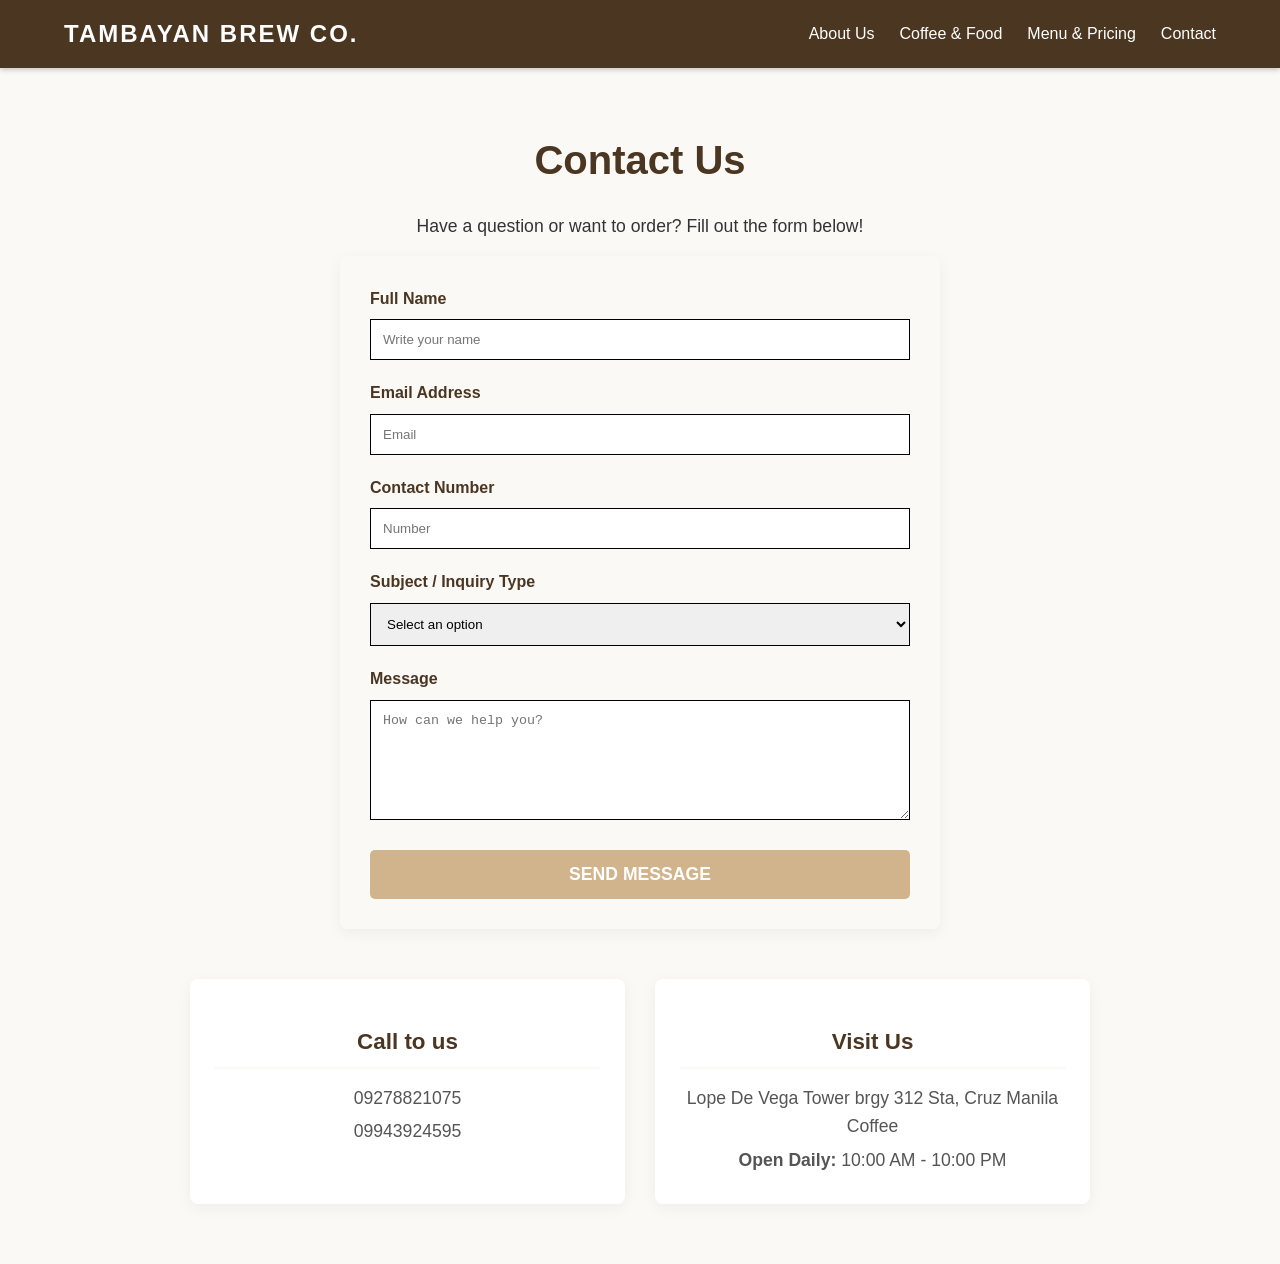
<file: pages/contact.html>
<!DOCTYPE html>
<html lang="en">
<head>
    <meta charset="UTF-8">
    <meta name="viewport" content="width=device-width, initial-scale=1.0">
    <title>Contact | Tambayan Brew Co.</title>
    <link rel="stylesheet" href="../style.css">
    <link rel="icon" type="image/x-icon" href="../images/icon.png">
</head>
<body>
     <header>
        <div class="container">
            <nav>
                <div class="logo"><a href="../index.html">Tambayan Brew Co.</a></div>
                <ul class="nav-links">
                    
                    <li><a href="aboutus.html">About Us</a></li>
                    <li><a href="service.html">Coffee & Food</a></li>
                    <li><a href="menu.html">Menu & Pricing</a></li>
                    <li><a href="contact.html">Contact</a></li>
                </ul>
            </nav>
        </div>
    </header>

    <main class="container section">
    <h2>Contact Us</h2>

    <p class="contact">
        Have a question or want to order? Fill out the form below!
    </p>

    <div class="form-box">
    
        <form action="mailto:almondcharles.espiritu.mnl@eac.edu.ph?subject=Coffee Order"
              method="post"
              enctype="text/plain">

            <div class="form-group">
            <label for="name">Full Name</label>
            <input type="text" id="name" placeholder="Write your name" required>
        </div>

        <div class="form-group">
            <label for="email">Email Address</label>
            <input type="email" id="email" placeholder="Email" required>
        </div>

        <div class="form-group">
            <label for="phone">Contact Number</label>
            <input type="tel" id="phone" placeholder="Number">
        </div>

        <div class="form-group">
            <label for="subject">Subject / Inquiry Type</label>
            <select id="subject">
                <option value="" disabled selected>Select an option</option>
                <option value="order">Order Inquiry</option>
                <option value="general">General Question</option>
                <option value="feedback">Feedback</option>
            </select>
        </div>

        <div class="form-group">
            <label for="message">Message</label>
            <textarea id="message" placeholder="How can we help you?"></textarea>
        </div>

        <button type="submit" class="btn-submit">Send Message</button>
    </form>

    <div class="contact-info-wrapper">
        <div class="info-box">
            <h3>Call to us</h3>
            <p>09278821075</p>
            <p>09943924595</p>
        </div>

        <div class="info-box">
            <h3>Visit Us</h3>
            <p>Lope De Vega Tower brgy 312 Sta, Cruz Manila Coffee</p>
            <p><strong>Open Daily:</strong> 10:00 AM - 10:00 PM</p>
        </div>
    </div>
    

</body>
</html>
</file>
<file: style.css>
:root {
    --primary-color: #4b3621;
    --secondary-color: #a67b5b;
    --accent-color: #d2b48c;
    --bg-color: #faf9f6;
    --text-color: #333333;
    --text-dark: #2c2c2c;
    --text-light: #faf9f6;
    --white: #ffffff;
    --shadow: 0 4px 8px rgba(0,0,0,0.1);
    --card-shadow: 0 4px 8px rgba(0,0,0,0.1);
    --box-shadow: 0 4px 6px rgba(0,0,0,0.1);
    --transition: all 0.3s ease;
    --input-border: #cccccc;
    --input-focus: #a67b5b;
}


* {
    margin: 0;
    padding: 0;
    box-sizing: border-box;
}

body {
    font-family: 'Segoe UI', Tahoma, Geneva, Verdana, sans-serif;
    line-height: 1.6;
    color: var(--text-color);
    background-color: var(--bg-color);
    overflow-x: hidden;
}

a {
    text-decoration: none;
    color: inherit;
    transition: 0.3s;
}

img {
    max-width: 100%;
    height: auto;
    display: block;
}


.container {
    width: 90%;
    max-width: 1200px;
    margin: 0 auto;
}

.section {
    padding: 60px 0;
}
.h1-text{
    text-align: center;
    color: whitesmoke;
}

.p1-text{
    color: whitesmoke;
}


h2 {
    text-align: center;
    margin-bottom: 40px;
    color: var(--primary-color);
    font-size: 2.5rem;
}

h3 {
    color: var(--primary-color);
    margin-top: 40px;
    margin-bottom: 20px;
    font-size: 1.8rem;
}

main h1 {
    font-size: 2.5rem;
    color: whitesmoke;
    margin-bottom: 20px;
}

main p {
    font-size: 1.1rem;
    color: whitesmoke;
    margin-bottom: 15px;
}

.cafe-text {
    color: black;
    font-size: 20px;
    font-family: 'Times New Roman', Times, serif, sans-serif;
    text-align: center;
    line-height: 1.6;

}

main h3 {
    color: var(--primary-color);
    margin-top: 20px;
    margin-bottom: 10px;
}


header {
    background-color: var(--primary-color);
    color: var(--white);
    padding: 15px 0;
    position: sticky;
    top: 0;
    z-index: 1000;
    box-shadow: 0 2px 5px rgba(0,0,0,0.2);
}

nav {
    display: flex;
    justify-content: space-between;
    align-items: center;
}

.logo {
    font-size: 1.5rem;
    font-weight: bold;
    text-transform: uppercase;
    letter-spacing: 2px;
    color: var(--white);
}
.logo a,
a.logo {
    color: var(--white);
    text-decoration: none;
}

.nav-links {
    list-style: none;
    display: flex;
    gap: 25px;
}

.nav-links a {
    color: var(--white);
    text-decoration: none;
    font-size: 1rem;
    font-weight: 500;
    transition: color 0.3s ease;
}

.nav-links a:hover {
    color: var(--accent-color);
}

/* ----------------------------------------------------------
   6. MAIN CONTENT
   ---------------------------------------------------------- */
main {
    min-height: 80vh;
    padding-bottom: 2rem;
}

/* ----------------------------------------------------------
   7. HERO SECTION (index / home page)
   ---------------------------------------------------------- */
.hero {
    background: linear-gradient(rgba(0, 0, 0, 0.5), rgba(0, 0, 0, 0.5)),
        url('./images/bg.jpg');
    background-size: cover;
    background-position: center;
    height: 50vh;
    display: flex;
    flex-direction: column;
    justify-content: center;
    align-items: center;
    text-align: center;
    color: white;
    padding: 0 20px;
}

/* ----------------------------------------------------------
   8. BUTTONS
   ---------------------------------------------------------- */
.btn {
    display: inline-block;
    background-color: var(--secondary-color);
    color: var(--white);
    padding: 10px 20px;
    border: none;
    border-radius: 5px;
    cursor: pointer;
    transition: background 0.3s;
    text-decoration: none;
    font-size: 1.1rem;
    font-weight: bold;
    text-transform: uppercase;
    letter-spacing: 1px;
}

.btn:hover {
    background-color: var(--accent-color);
    transform: translateY(-2px);
    box-shadow: 0 4px 8px rgba(0,0,0,0.2);
}

.btn:active {
    transform: translateY(0);
}

/* ----------------------------------------------------------
   9. CARDS (home / about pages)
   ---------------------------------------------------------- */
.grid-3-cols {
    display: grid;
    grid-template-columns: repeat(auto-fit, minmax(300px, 1fr));
    gap: 30px;
}

.card {
    background-color: var(--white);
    border-radius: 8px;
    overflow: hidden;
    box-shadow: var(--shadow);
    transition: var(--transition);
}

.card:hover {
    transform: translateY(-10px);
    box-shadow: 0 8px 16px rgba(0,0,0,0.2);
}

.card img {
    width: 100%;
    height: 250px;
    object-fit: cover;
}

.card-body {
    padding: 1.5rem;
}

.card-title {
    color: var(--primary-color);
    font-size: 1.25rem;
    margin-bottom: 0.5rem;
    font-weight: bold;
}

.card-body p {
    color: #666;
    font-size: 1rem;
}

/* ----------------------------------------------------------
   10. ABOUT PAGE LAYOUT
   ---------------------------------------------------------- */
:root {
    --primary-color: #4b3621;   
    --secondary-color: #a67b5b; 
    --accent-color: #d2b48c;    
    --bg-color: #faf9f6;       
    --text-color: #333333;
    --white: #ffffff;
    --card-shadow: 0 4px 8px rgba(0,0,0,0.1);
}


* {
    margin: 0;
    padding: 0;
    box-sizing: border-box;
}

body {
    font-family: 'Segoe UI', Tahoma, Geneva, Verdana, sans-serif;
    line-height: 1.6;
    color: var(--text-color);
    background-color: var(--bg-color);
}


.container {
    width: 90%;
    max-width: 1200px;
    margin: 0 auto;
}

.section {
    padding: 60px 0;
}


header {
    background-color: var(--primary-color);
    color: var(--white);
    padding: 15px 0;
    position: sticky;
    top: 0;
    z-index: 1000;
    box-shadow: 0 2px 5px rgba(0,0,0,0.2);
}

nav {
    display: flex;
    justify-content: space-between;
    align-items: center;
}

.logo {
    font-size: 1.5rem;
    font-weight: bold;
    text-transform: uppercase;
    letter-spacing: 2px;
    color: var(--white);
}

.nav-links {
    list-style: none;
    display: flex;
    gap: 25px;
}

.nav-links a {
    color: var(--white);
    text-decoration: none;
    font-size: 1rem;
    font-weight: 500;
    transition: color 0.3s ease;
}

.nav-links a:hover {
    color: var(--accent-color);
}


main {
    min-height: 80vh; 
}

main h1 {
    font-size: 2.5rem;
    color: var(--primary-color);
    margin-bottom: 20px;
}
main h2 {
    font-size: 2.5rem;
    color: var(--primary-color);
    margin-bottom: 20px;
    text-align: center;
}

main p {
    font-size: 1.1rem;
    color: var(--text-color);
    margin-bottom: 15px;
}

main h3 {
    color: var(--primary-color);
    margin-top: 20px;
    margin-bottom: 10px;
}


.about-wrapper {
    display: flex;
    gap: 40px;
    flex-wrap: wrap; /* Wraps on mobile */
    align-items: center;
}

.about-image {
    flex: 1;
    min-width: 300px;
}

.about-image img {
    width: 100%;
    border-radius: 8px;
    box-shadow: var(--card-shadow);
    object-fit: cover;
}

.about-text {
    flex: 1;
    min-width: 300px;
}

.about-text ul {
    margin-left: 20px;
    list-style-position: inside;
}

.about-text li {
    margin-bottom: 10px;
}


footer {
    background-color: var(--primary-color);
    color: var(--white);
    text-align: center;
    padding: 20px 0;
    margin-top: auto;
}


.btn {
    display: inline-block;
    background-color: var(--secondary-color);
    color: var(--white);
    padding: 10px 20px;
    text-decoration: none;
    border-radius: 5px;
    transition: background 0.3s;
}

.btn:hover {
    background-color: var(--accent-color);
}


@media (max-width: 768px) {
   
    nav {
        flex-direction: column;
        gap: 15px;
    }

    .nav-links {
        flex-direction: column;
        text-align: center;
        gap: 10px;
    }

   
    .about-wrapper {
        flex-direction: column;
    }

    main h1 {
        font-size: 2rem;
    }
}
/* ----------------------------------------------------------
   11. MENU / TABLE (menu page)
   ---------------------------------------------------------- */

    .menu-layout {
    display: flex;
    gap: 40px;
    align-items: flex-start;
    background-color: transparent;
}

/* Sticky side navigation */
.menu-sidenav {
    width: 220px;
    flex-shrink: 0;
    position: sticky;
    top: 90px;
}

.menu-sidenav h3 {
    font-size: 0.75rem;
    text-transform: uppercase;
    letter-spacing: 2px;
    color: var(--secondary-color);
    margin-top: 0;
    margin-bottom: 14px;
    font-weight: 700;
}

.sidenav-list {
    list-style: none;
    padding: 0;
    margin: 0;
    border-left: 3px solid var(--accent-color);
}

.sidenav-list li a {
    display: flex;
    align-items: center;
    gap: 10px;
    padding: 10px 16px;
    color: var(--text-color);
    font-weight: 500;
    font-size: 0.95rem;
    border-radius: 0 6px 6px 0;
    transition: var(--transition);
    text-decoration: none;
}

.sidenav-list li a:hover,
.sidenav-list li a.active {
    background-color: var(--primary-color);
    color: var(--white);
    padding-left: 22px;
}

.sidenav-list li a .nav-icon {
    display: none;
}

/* Menu content area */
.menu-content {
    flex: 1;
    min-width: 0;
}

/* Category section */
.menu-category {
    scroll-margin-top: 100px;
    margin-bottom: 60px;
}

.menu-category h2 {
    text-align: left;
    font-size: 1.8rem;
    margin-bottom: 8px;
    display: flex;
    align-items: center;
    gap: 10px;
}

.menu-category h2::after {
    content: '';
    flex: 1;
    height: 2px;
    background: linear-gradient(to right, var(--accent-color), transparent);
    border-radius: 2px;
}

.category-desc {
    color: #888;
    font-size: 0.95rem;
    margin-bottom: 24px !important;
}

/* Card grid for menu items */
.menu-grid {
    display: grid;
    grid-template-columns: repeat(auto-fill, minmax(220px, 1fr));
    gap: 24px;
}

/* Individual menu card */
.menu-card {
    background-color: var(--white);
    border-radius: 12px;
    overflow: hidden;
    box-shadow: var(--shadow);
    transition: var(--transition);
    display: flex;
    flex-direction: column;
}

.menu-card:hover {
    transform: translateY(-6px);
    box-shadow: 0 12px 24px rgba(0,0,0,0.14);
}

.menu-card-img {
    width: 100%;
    height: 170px;
    object-fit: cover;
    display: block;
}

.menu-card-body {
    padding: 16px;
    flex: 1;
    display: flex;
    flex-direction: column;
    gap: 6px;
}

.menu-card-name {
    font-size: 1rem;
    font-weight: 700;
    color: var(--primary-color);
}

.menu-card-desc {
    font-size: 0.87rem;
    color: #777;
    flex: 1;
}

/* Price badges */
.menu-card-prices {
    display: flex;
    gap: 6px;
    flex-wrap: wrap;
    margin-top: 8px;
}

.price-badge {
    background-color: #f5ede3;
    color: var(--primary-color);
    font-size: 0.78rem;
    font-weight: 600;
    padding: 3px 8px;
    border-radius: 20px;
    white-space: nowrap;
}

.price-badge.single {
    background-color: var(--primary-color);
    color: var(--white);
    font-size: 0.85rem;
    padding: 4px 12px;
} 

/* ==========================================================================
   3. Main Layout & Content Section
   ========================================================================== */
main {
    flex: 1;
    padding: 40px 0;
}

.section h1 {
    text-align: center;
    color: var(--primary-color);
    font-size: 2.5rem;
    margin-bottom: 30px;
    position: relative;
}

/* ==========================================================================
   4. Contact Page & Form Styling (The Big Fix)
   ========================================================================== */
.contact-intro {
    text-align: center;
    margin-bottom: 30px;
    font-size: 1.1rem;
    color: #666;
}
.contact {
text-align: center;



}

/* Form Container Layout */
form {
    max-width: 600px;
    margin: 0 auto 50px auto;
    background: var(--form-bg);
    padding: 30px;
    border-radius: 8px;
    box-shadow: 0 4px 15px rgba(0, 0, 0, 0.05);

}

/* Layout for individual form rows */
.form-group {
    display: flex;
    flex-direction: column;
    margin-bottom: 20px;
}

.form-group label {
    font-weight: 600;
    margin-bottom: 8px;
    color: var(--primary-color);
}

/* Styling Inputs, Select dropdowns, and Textareas consistently */
.form-group input,
.form-group select,
.form-group textarea {
    width: 100%;
    padding: 12px;
    border: 1px solid black
     
}

.form-group input:focus,
.form-group select:focus,
.form-group textarea:focus {
    outline: none;
    border-color: var(--primary-color);
    background-color: #ffffff;
    box-shadow: 0 0 5px rgba(74, 46, 27, 0.2);
}

.form-group textarea {
    resize: vertical;
    min-height: 120px;
}

/* Beautiful, consistent button style */
.btn-submit {
    width: 100%;
    background-color: var(--accent-color);
    color: white;
    padding: 14px;
    border: none;
    border-radius: 5px;
    font-size: 1.1rem;
    font-weight: bold;
    text-transform: uppercase;
    cursor: pointer;
    transition: background-color 0.3s ease;
    margin-top: 10px;
}

.btn-submit:hover {
    background-color:#4b3621;
}

/* ==========================================================================
   5. Contact Info Block (Call Us / Visit Us)
   ========================================================================== */
.contact-info-wrapper {
    display: flex;
    justify-content: space-around;
    flex-wrap: wrap;
    gap: 30px;
    max-width: 900px;
    margin: 0 auto;
    text-align: center;
}

.info-box {
    flex: 1;
    min-width: 250px;
    background: white;
    padding: 25px;
    border-radius: 8px;
    box-shadow: 0 4px 15px rgba(0, 0, 0, 0.05);
}

.info-box h3 {
    color: var(--primary-color);
    font-size: 1.4rem;
    margin-bottom: 15px;
    border-bottom: 2px solid var(--bg-color);
    padding-bottom: 8px;
}

.info-box p {
    margin: 5px 0;
    color: #555;
}

/* ==========================================================================
   6. Footer Styling
   ========================================================================== */
footer {
    background-color: var(--primary-color);
    color: #ffffff;
    text-align: center;
    padding: 20px 0;
    font-size: 0.9rem;
    margin-top: auto;
}
/* ----------------------------------------------------------
   13. FOOTER
   ---------------------------------------------------------- */
footer {
    background-color: var(--primary-color);
    color: var(--white);
    text-align: center;
    padding: 20px 0;
    margin-top: 60px;
}

/* ----------------------------------------------------------
   17. RESPONSIVE — MENU SIDEBAR (max-width: 768px)
   ---------------------------------------------------------- */
@media (max-width: 768px) {
    .menu-layout {
        flex-direction: column;
    }

    .menu-sidenav {
        width: 100%;
        position: static;
    }

    .sidenav-list {
        display: flex;
        flex-wrap: wrap;
        border-left: none;
        border-top: 3px solid var(--accent-color);
        gap: 6px;
        padding-top: 10px;
    }

    .sidenav-list li a {
        border-radius: 6px;
        background-color: #f5ede3;
        padding: 8px 14px;
    }

    .sidenav-list li a:hover,
    .sidenav-list li a.active {
        padding-left: 14px;
    }

    .menu-grid {
        grid-template-columns: repeat(auto-fill, minmax(160px, 1fr));
        gap: 16px;
    }

    .menu-card-img {
        height: 130px;
    }

    .menu-category h2 {
        font-size: 1.4rem;
        
    }
}
</file>
